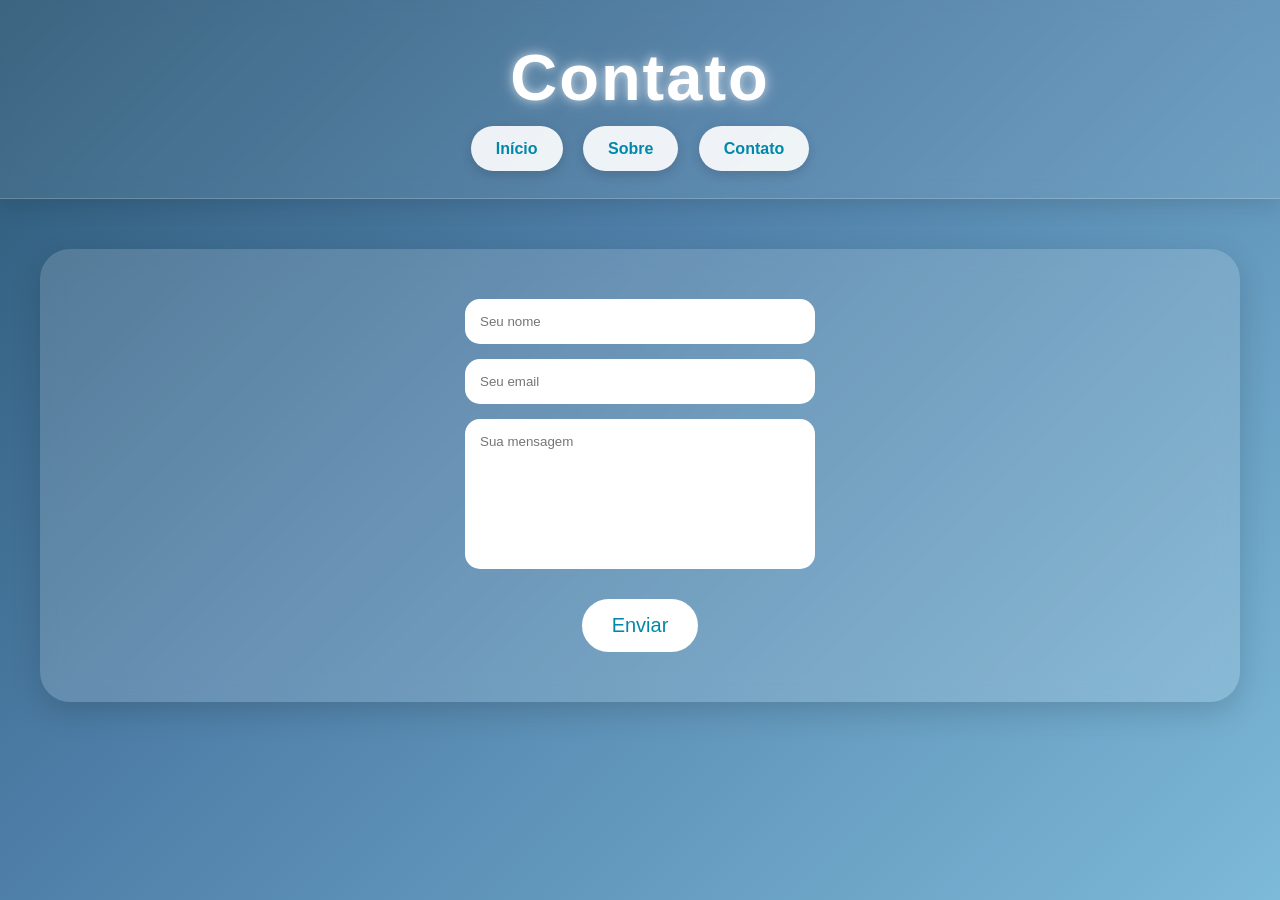
<file: contato.html>
<!DOCTYPE html>
<html lang="pt-br">
<head>
<meta charset="UTF-8">
<meta name="viewport" content="width=device-width, initial-scale=1.0">

<title>Contato</title>

<link rel="stylesheet" href="style.css">
</head>

<body>

<header>

<h1>Contato</h1>

<nav>
    <a href="index.html">Início</a>
    <a href="sobre.html">Sobre</a>
    <a href="contato.html">Contato</a>
</nav>

</header>

<section class="formulario">

<form>

<input type="text" placeholder="Seu nome" required>

<input type="email" placeholder="Seu email" required>

<textarea placeholder="Sua mensagem"></textarea>

<button type="submit">Enviar</button>

</form>

</section>

</body>
</html>
</file>
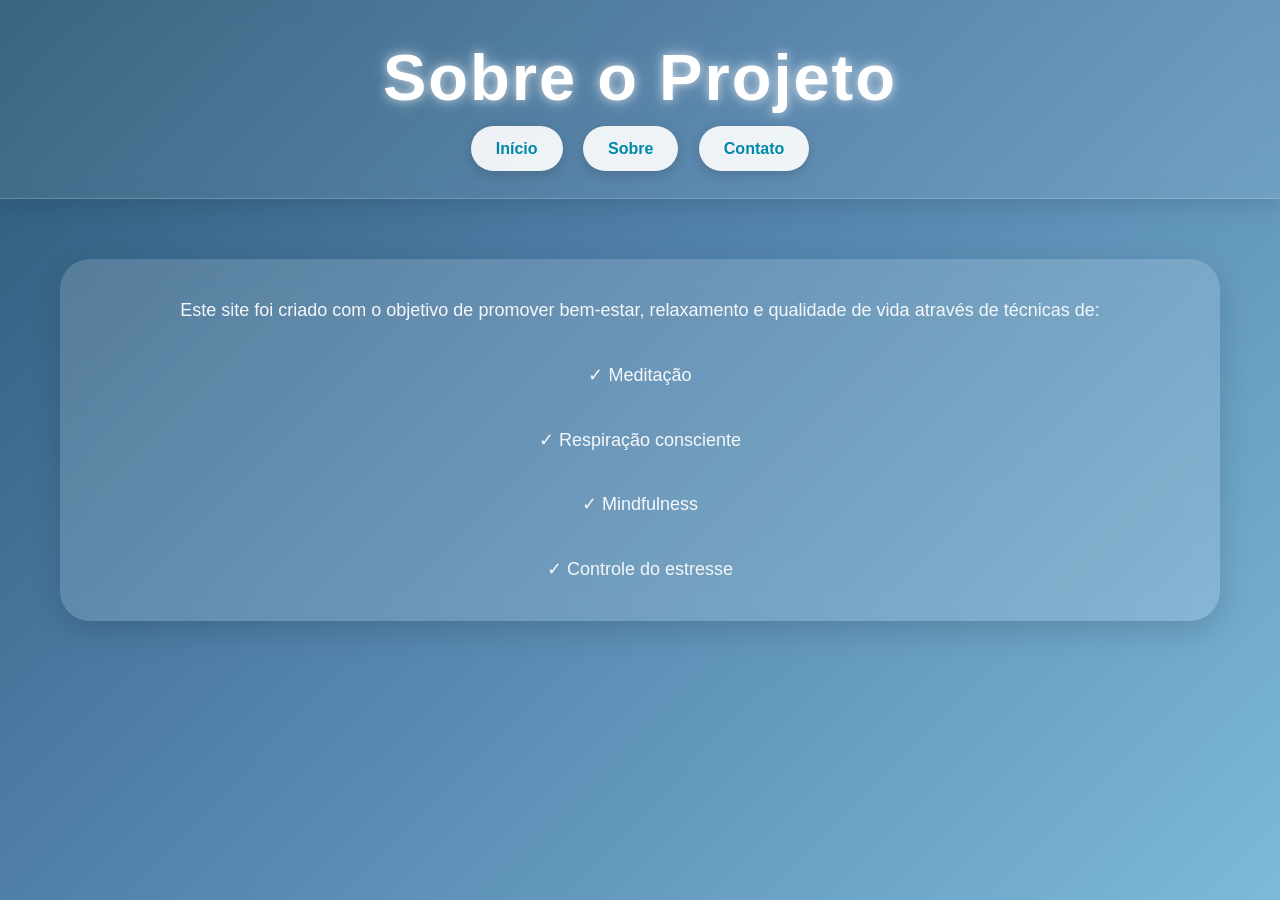
<file: sobre.html>
<!DOCTYPE html>
<html lang="pt-br">
<head>
<meta charset="UTF-8">
<meta name="viewport" content="width=device-width, initial-scale=1.0">
<title>Sobre</title>

<link rel="stylesheet" href="style.css">
</head>

<body>

<header>

<h1>Sobre o Projeto</h1>

<nav>
    <a href="index.html">Início</a>
    <a href="sobre.html">Sobre</a>
    <a href="contato.html">Contato</a>
</nav>

</header>

<section class="texto">

<p>
Este site foi criado com o objetivo de promover bem-estar,
relaxamento e qualidade de vida através de técnicas de:

<br><br>

✓ Meditação

<br><br>

✓ Respiração consciente

<br><br>

✓ Mindfulness

<br><br>

✓ Controle do estresse

</p>

</section>

</body>
</html>
</file>
<file: style.css>
*{
margin:0;
padding:0;
box-sizing:border-box;
font-family:Arial, sans-serif;
}
*{
font-family:'Poppins',sans-serif;
}

body{

background:linear-gradient(
135deg,
#2b5876 0%,
#4e7ea7 40%,
#7db9d8 100%
);

min-height:100vh;

color:#ffffff;

text-align:center;

overflow-x:hidden;

}
header{
padding:40px;

backdrop-filter:blur(10px);

background:rgba(255,255,255,0.08);

border-bottom:1px solid rgba(255,255,255,0.2);

box-shadow:0 8px 20px rgba(0,0,0,0.1);
}

h1{

font-size:65px;

font-weight:700;

letter-spacing:2px;

text-shadow:
0 0 10px rgba(255,255,255,.6),
0 0 20px rgba(255,255,255,.3);

margin-bottom:15px;

}
nav{

margin-top:25px;

}

nav a{

text-decoration:none;

background:rgba(255,255,255,0.9);

color:#0088aa;

padding:14px 25px;

margin:8px;

border-radius:50px;

font-weight:bold;

transition:.4s;

box-shadow:0 4px 12px rgba(0,0,0,0.15);

}

nav a:hover{

transform:translateY(-4px);

background:white;

}


.botoes{
margin:30px;
}

button{
padding:15px 30px;
margin:15px;
border:none;
border-radius:40px;
font-size:20px;
cursor:pointer;
background:white;
color:#0088aa;
transition:.5s;
}

button:hover{
transform:scale(1.1);
background:#00d4ff;
color:white;
}

.conteudo{
display:flex;
justify-content:center;
gap:40px;
flex-wrap:wrap;
margin-top:40px;
}

img{

width:380px;

height:480px;

object-fit:cover;

border-radius:25px;

transition:.5s;

box-shadow:

0 0 20px rgba(255,255,255,.6),

0 0 40px rgba(255,255,255,.3);

}

img:hover{

transform:

scale(1.04);

box-shadow:

0 0 30px white,

0 0 60px rgba(255,255,255,.6);

}

.texto{
margin:60px;
font-size:22px;
line-height:40px;
}

audio{
margin-top:20px;
}

.formulario{
margin-top:50px;
}

input,
textarea{
display:block;
width:350px;
margin:15px auto;
padding:15px;
border:none;
border-radius:15px;
}

textarea{
height:150px;
resize:none;
}
.beneficios{
margin:60px;
}
.card{

background:rgba(255,255,255,0.15);

backdrop-filter:blur(12px);

color:white;

padding:25px;

width:280px;

border-radius:25px;

border:1px solid rgba(255,255,255,.3);

box-shadow:

0 10px 30px rgba(0,0,0,.15),

0 0 15px rgba(255,255,255,.2);

transition:.4s;

}

.card:hover{

transform:

translateY(-10px)

scale(1.03);

}

.respiracao,
.timer{
margin:60px;
}

#contador{
font-size:60px;
font-weight:bold;
margin:20px;
}
section{

margin:60px auto;

max-width:1200px;

padding:35px;

background:rgba(255,255,255,0.15);

backdrop-filter:blur(12px);

border-radius:30px;

box-shadow:
0 10px 30px rgba(0,0,0,.15);

}
p{

font-size:18px;

line-height:1.8;

color:#f5f8fa;

}
footer{

margin-top:80px;

padding:30px;

background:rgba(255,255,255,.12);

backdrop-filter:blur(10px);

font-size:18px;

}
.som-relaxante{

max-width:900px;

margin:60px auto;

padding:40px;

background:rgba(255,255,255,0.12);

backdrop-filter:blur(12px);

border-radius:30px;

box-shadow:
0 10px 30px rgba(0,0,0,0.15),
0 0 20px rgba(255,255,255,0.15);

}

.som-relaxante h2{

font-size:35px;

margin-bottom:20px;

text-shadow:0 0 10px rgba(255,255,255,.5);

}

.som-relaxante p{

font-size:18px;

line-height:30px;

max-width:700px;

margin:0 auto 30px auto;

}

.player-audio{

display:flex;

flex-direction:column;

align-items:center;

gap:20px;

}

.icone-audio{

font-size:60px;

animation:flutuar 3s ease-in-out infinite;

}

audio{

width:80%;

max-width:500px;

padding:10px;

border-radius:30px;

background:rgba(255,255,255,.7);

box-shadow:
0 5px 15px rgba(0,0,0,.15);

}
@keyframes flutuar{

0%{
transform:translateY(0px);
}

50%{
transform:translateY(-10px);
}

100%{
transform:translateY(0px);
}

}
.ondas{

font-size:25px;

margin-top:20px;

letter-spacing:8px;

opacity:.8;

animation:pulsar 2s infinite;

}

@keyframes pulsar{

0%{
opacity:.4;
}

50%{
opacity:1;
}

100%{
opacity:.4;
}

}
</file>
